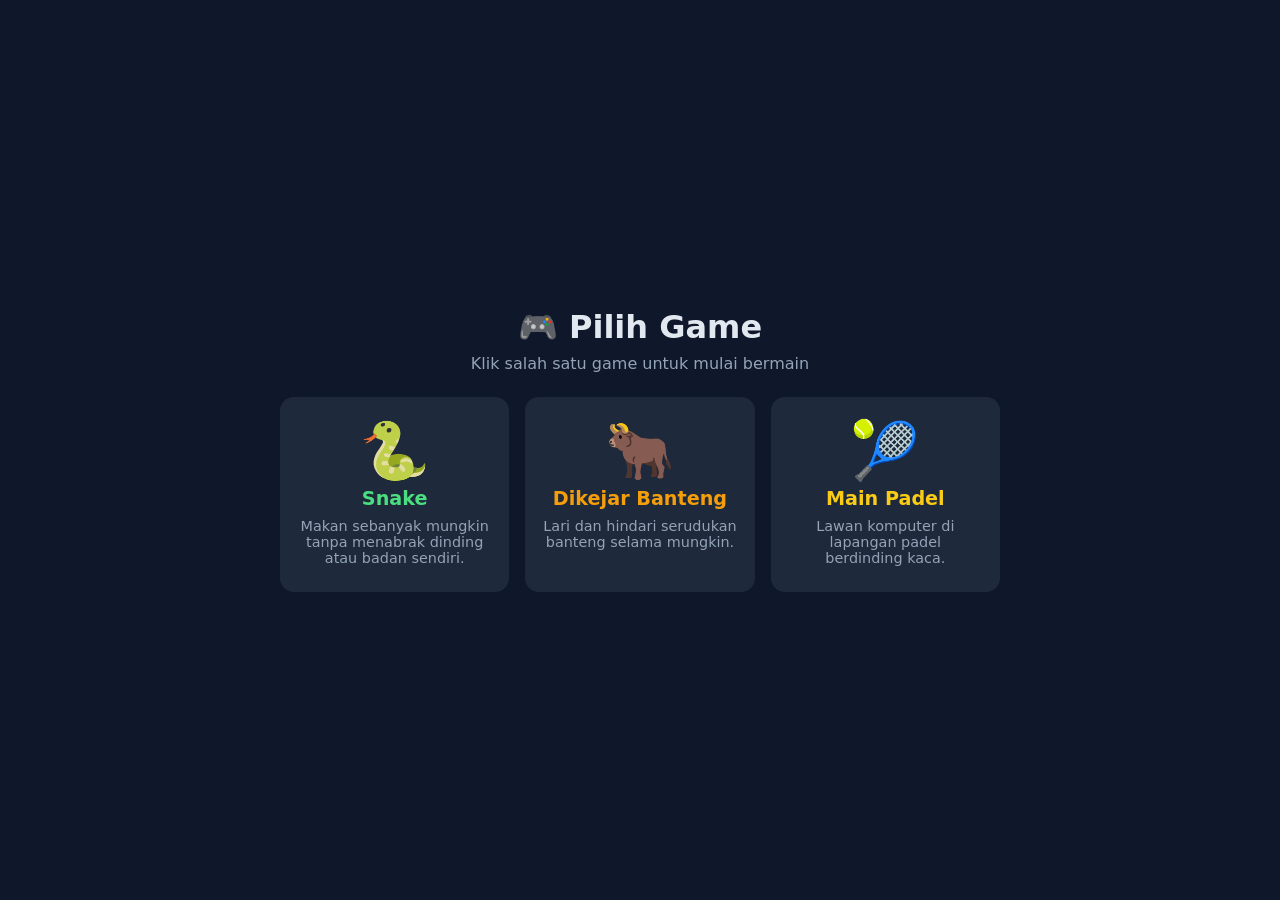
<file: index.html>
<!DOCTYPE html>
<html lang="id">
    <head>
        <meta charset="UTF-8">
        <meta name="viewport" content="width=device-width, initial-scale=1.0">
        <title>Pilih Game</title>
        <style>
            * {
                box-sizing: border-box;
            }

            body {
                margin: 0;
                min-height: 100vh;
                display: flex;
                flex-direction: column;
                align-items: center;
                justify-content: center;
                gap: 1.5rem;
                padding: 1rem;
                font-family: system-ui, -apple-system, "Segoe UI", Roboto, sans-serif;
                background: #0f172a;
                color: #e2e8f0;
            }

            h1 {
                margin: 0;
                text-align: center;
            }

            .subjudul {
                margin: -1rem 0 0;
                color: #94a3b8;
                text-align: center;
            }

            .daftar-game {
                display: grid;
                grid-template-columns: repeat(auto-fit, minmax(200px, 1fr));
                gap: 1rem;
                width: min(720px, 100%);
            }

            .kartu {
                display: flex;
                flex-direction: column;
                align-items: center;
                gap: 0.5rem;
                padding: 1.5rem 1rem;
                border-radius: 14px;
                background: #1e293b;
                border: 2px solid transparent;
                color: inherit;
                text-decoration: none;
                text-align: center;
                transition: transform 0.15s, border-color 0.15s;
            }

            .kartu:hover,
            .kartu:focus-visible {
                transform: translateY(-4px);
                border-color: var(--warna);
            }

            .ikon {
                font-size: 3.5rem;
                line-height: 1;
            }

            .kartu h2 {
                margin: 0;
                font-size: 1.2rem;
                color: var(--warna);
            }

            .kartu p {
                margin: 0;
                color: #94a3b8;
                font-size: 0.9rem;
            }
        </style>
    </head>
    <body>
        <h1>🎮 Pilih Game</h1>
        <p class="subjudul">Klik salah satu game untuk mulai bermain</p>

        <main class="daftar-game">
            <a class="kartu" href="snake.html" style="--warna: #4ade80">
                <span class="ikon">🐍</span>
                <h2>Snake</h2>
                <p>Makan sebanyak mungkin tanpa menabrak dinding atau badan sendiri.</p>
            </a>

            <a class="kartu" href="banteng.html" style="--warna: #f59e0b">
                <span class="ikon">🐂</span>
                <h2>Dikejar Banteng</h2>
                <p>Lari dan hindari serudukan banteng selama mungkin.</p>
            </a>

            <a class="kartu" href="padel.html" style="--warna: #facc15">
                <span class="ikon">🎾</span>
                <h2>Main Padel</h2>
                <p>Lawan komputer di lapangan padel berdinding kaca.</p>
            </a>
        </main>
    </body>
</html>
</file>
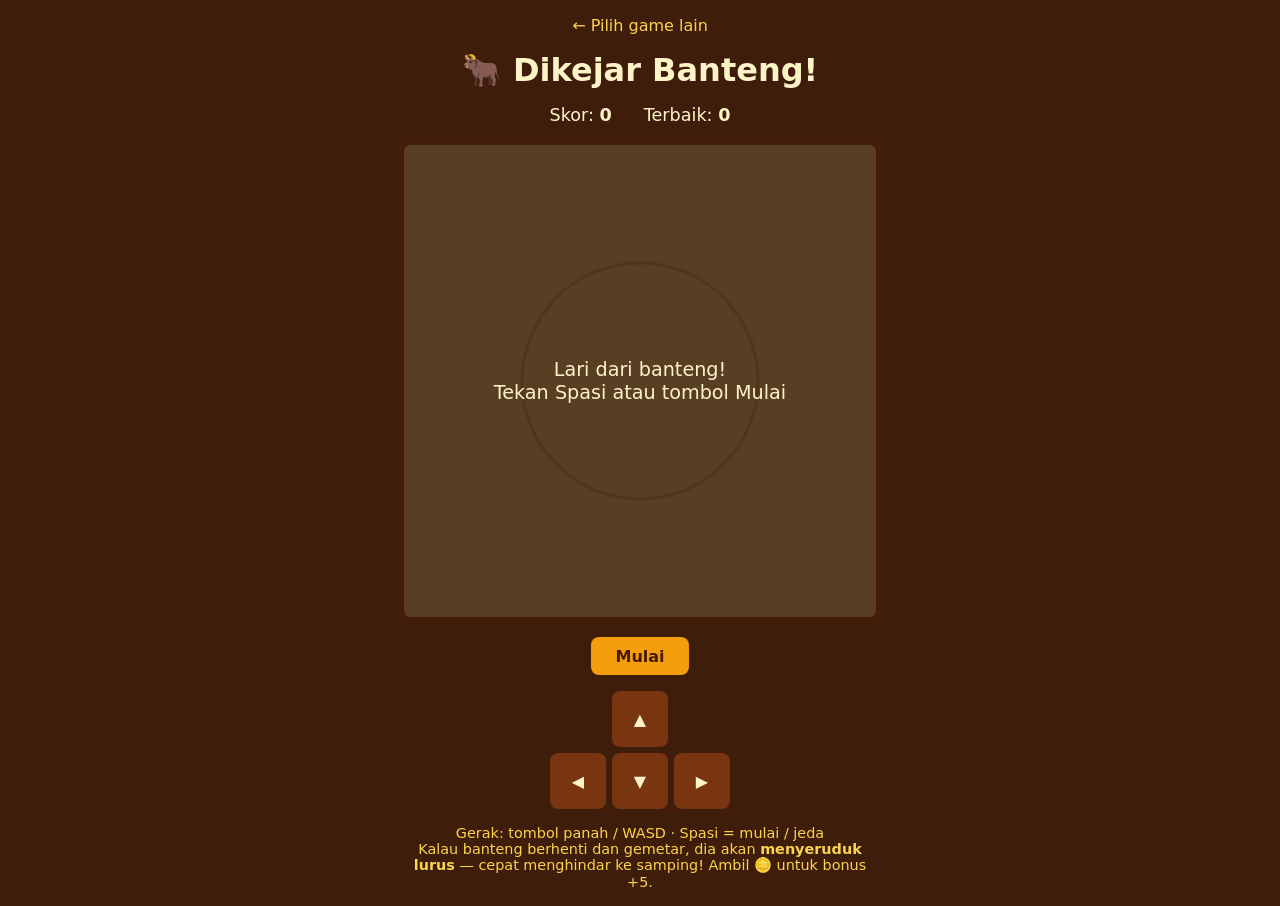
<file: banteng.html>
<!DOCTYPE html>
<html lang="id">
    <head>
        <meta charset="UTF-8">
        <meta name="viewport" content="width=device-width, initial-scale=1.0">
        <title>Dikejar Banteng</title>
        <style>
            * {
                box-sizing: border-box;
            }

            body {
                margin: 0;
                min-height: 100vh;
                display: flex;
                flex-direction: column;
                align-items: center;
                justify-content: center;
                gap: 1rem;
                padding: 1rem;
                font-family: system-ui, -apple-system, "Segoe UI", Roboto, sans-serif;
                background: #3f1d0b;
                color: #fef3c7;
            }

            h1 {
                margin: 0;
            }

            .kembali {
                color: #fcd34d;
                text-decoration: none;
            }

            .kembali:hover {
                color: #fef3c7;
            }

            .info {
                display: flex;
                gap: 2rem;
                font-size: 1.1rem;
            }

            .arena {
                position: relative;
                width: min(480px, 100%);
            }

            canvas {
                display: block;
                width: 100%;
                aspect-ratio: 1;
                border: 4px solid #92400e;
                border-radius: 10px;
            }

            .pesan {
                position: absolute;
                inset: 0;
                display: grid;
                place-items: center;
                margin: 0;
                padding: 1rem;
                text-align: center;
                font-size: 1.2rem;
                background: rgba(41, 18, 6, 0.75);
                border-radius: 10px;
                white-space: pre-line;
            }

            .pesan[hidden] {
                display: none;
            }

            button {
                font: inherit;
                cursor: pointer;
                border: none;
                border-radius: 8px;
                background: #f59e0b;
                color: #451a03;
                font-weight: 700;
                padding: 0.6rem 1.5rem;
            }

            .tombol-arah {
                display: grid;
                grid-template-columns: repeat(3, 56px);
                gap: 6px;
                touch-action: none;
                user-select: none;
            }

            .tombol-arah button {
                height: 56px;
                padding: 0;
                background: #78350f;
                color: #fef3c7;
            }

            .tombol-arah [data-arah="atas"] { grid-column: 2; }
            .tombol-arah [data-arah="kiri"] { grid-column: 1; grid-row: 2; }
            .tombol-arah [data-arah="bawah"] { grid-column: 2; grid-row: 2; }
            .tombol-arah [data-arah="kanan"] { grid-column: 3; grid-row: 2; }

            .petunjuk {
                margin: 0;
                color: #fcd34d;
                font-size: 0.9rem;
                text-align: center;
                max-width: 480px;
            }
        </style>
    </head>
    <body>
        <a class="kembali" href="index.html">← Pilih game lain</a>

        <h1>🐂 Dikejar Banteng!</h1>

        <div class="info">
            <span>Skor: <strong id="skor">0</strong></span>
            <span>Terbaik: <strong id="terbaik">0</strong></span>
        </div>

        <div class="arena">
            <canvas id="kanvas" width="480" height="480"></canvas>
            <p class="pesan" id="pesan">Lari dari banteng!
Tekan Spasi atau tombol Mulai</p>
        </div>

        <button id="tombol-mulai">Mulai</button>

        <div class="tombol-arah">
            <button data-arah="atas" aria-label="Atas">▲</button>
            <button data-arah="kiri" aria-label="Kiri">◀</button>
            <button data-arah="bawah" aria-label="Bawah">▼</button>
            <button data-arah="kanan" aria-label="Kanan">▶</button>
        </div>

        <p class="petunjuk">
            Gerak: tombol panah / WASD · Spasi = mulai / jeda<br>
            Kalau banteng berhenti dan gemetar, dia akan <b>menyeruduk lurus</b> — cepat menghindar ke samping!
            Ambil 🪙 untuk bonus +5.
        </p>

        <script>
            // ===== PENGATURAN =====
            const kanvas = document.getElementById("kanvas");
            const ctx = kanvas.getContext("2d");
            const LEBAR = kanvas.width;
            const TINGGI = kanvas.height;

            const KECEPATAN_PEMAIN = 200;      // piksel per detik
            const KECEPATAN_BANTENG_AWAL = 90; // piksel per detik, makin lama makin cepat
            const KECEPATAN_SERUDUK = 520;
            const LAMA_ANCANG = 0.8;           // detik banteng bersiap sebelum menyeruduk
            const LAMA_SERUDUK = 0.7;

            const elSkor = document.getElementById("skor");
            const elTerbaik = document.getElementById("terbaik");
            const elPesan = document.getElementById("pesan");
            const tombolMulai = document.getElementById("tombol-mulai");

            // ===== STATUS GAME =====
            let pemain, banteng, koin, waktu, bonus, waktuTerakhir;
            let status = "menunggu"; // "menunggu" | "main" | "jeda" | "selesai"
            let terbaik = Number(localStorage.getItem("banteng-terbaik")) || 0;
            elTerbaik.textContent = terbaik;

            // Tombol arah yang sedang ditekan
            const ditekan = { atas: false, bawah: false, kiri: false, kanan: false };

            function mulaiGame() {
                pemain = { x: LEBAR / 2, y: TINGGI - 60, r: 14, hadapKanan: true };
                banteng = {
                    x: LEBAR / 2,
                    y: 60,
                    r: 22,
                    mode: "kejar",          // "kejar" | "ancang" | "seruduk"
                    sisaWaktuMode: 0,
                    jedaSeruduk: acak(2.5, 4), // detik sampai seruduk berikutnya
                    arahX: 0,
                    arahY: 0,
                    hadapKanan: false,
                };
                waktu = 0;
                bonus = 0;
                taruhKoin();
                lanjutkan();
            }

            function lanjutkan() {
                status = "main";
                elPesan.hidden = true;
                tombolMulai.textContent = "Jeda";
                waktuTerakhir = performance.now();
                requestAnimationFrame(putaran);
            }

            function jeda() {
                status = "jeda";
                tampilkanPesan("Jeda — tekan Spasi untuk lanjut");
                tombolMulai.textContent = "Lanjut";
            }

            function gameOver() {
                status = "selesai";
                const skor = hitungSkor();
                if (skor > terbaik) {
                    terbaik = skor;
                    localStorage.setItem("banteng-terbaik", terbaik);
                    elTerbaik.textContent = terbaik;
                }
                tampilkanPesan(`💥 Kena seruduk!\nKamu bertahan ${waktu.toFixed(1)} detik\nSkor: ${skor}`);
                tombolMulai.textContent = "Main Lagi";
            }

            function tampilkanPesan(teks) {
                elPesan.textContent = teks;
                elPesan.hidden = false;
            }

            function hitungSkor() {
                return Math.floor(waktu) + bonus;
            }

            // ===== FUNGSI BANTU =====
            function acak(min, max) {
                return min + Math.random() * (max - min);
            }

            function jarak(a, b) {
                return Math.hypot(a.x - b.x, a.y - b.y);
            }

            function batasi(nilai, min, max) {
                return Math.max(min, Math.min(max, nilai));
            }

            // Taruh koin di tempat acak yang tidak terlalu dekat dengan pemain
            function taruhKoin() {
                do {
                    koin = { x: acak(30, LEBAR - 30), y: acak(30, TINGGI - 30), r: 12 };
                } while (jarak(koin, pemain) < 120);
            }

            // ===== PUTARAN GAME (dipanggil tiap frame) =====
            function putaran(sekarang) {
                if (status !== "main") return;

                // dt = selisih waktu antar-frame dalam detik (dibatasi supaya tidak "loncat")
                const dt = Math.min((sekarang - waktuTerakhir) / 1000, 0.05);
                waktuTerakhir = sekarang;

                perbarui(dt);
                gambar();

                if (status === "main") requestAnimationFrame(putaran);
            }

            function perbarui(dt) {
                waktu += dt;
                gerakkanPemain(dt);
                gerakkanBanteng(dt);

                // Ambil koin
                if (jarak(pemain, koin) < pemain.r + koin.r) {
                    bonus += 5;
                    taruhKoin();
                }

                elSkor.textContent = hitungSkor();

                // Tertabrak banteng?
                if (jarak(pemain, banteng) < pemain.r + banteng.r - 6) {
                    gameOver();
                }
            }

            function gerakkanPemain(dt) {
                let dx = 0;
                let dy = 0;
                if (ditekan.kiri) dx -= 1;
                if (ditekan.kanan) dx += 1;
                if (ditekan.atas) dy -= 1;
                if (ditekan.bawah) dy += 1;

                // Supaya gerak diagonal tidak lebih cepat
                const panjang = Math.hypot(dx, dy) || 1;
                pemain.x += (dx / panjang) * KECEPATAN_PEMAIN * dt;
                pemain.y += (dy / panjang) * KECEPATAN_PEMAIN * dt;

                pemain.x = batasi(pemain.x, pemain.r, LEBAR - pemain.r);
                pemain.y = batasi(pemain.y, pemain.r, TINGGI - pemain.r);

                if (dx !== 0) pemain.hadapKanan = dx > 0;
            }

            function gerakkanBanteng(dt) {
                const b = banteng;

                if (b.mode === "kejar") {
                    // Berjalan mendekati pemain, makin lama makin cepat
                    const kecepatan = KECEPATAN_BANTENG_AWAL + waktu * 4;
                    const dx = pemain.x - b.x;
                    const dy = pemain.y - b.y;
                    const panjang = Math.hypot(dx, dy) || 1;
                    b.x += (dx / panjang) * kecepatan * dt;
                    b.y += (dy / panjang) * kecepatan * dt;
                    b.hadapKanan = dx > 0;

                    b.jedaSeruduk -= dt;
                    if (b.jedaSeruduk <= 0) {
                        b.mode = "ancang";
                        b.sisaWaktuMode = LAMA_ANCANG;
                    }
                } else if (b.mode === "ancang") {
                    // Diam dan membidik pemain
                    const dx = pemain.x - b.x;
                    const dy = pemain.y - b.y;
                    const panjang = Math.hypot(dx, dy) || 1;
                    b.arahX = dx / panjang;
                    b.arahY = dy / panjang;
                    b.hadapKanan = dx > 0;

                    b.sisaWaktuMode -= dt;
                    if (b.sisaWaktuMode <= 0) {
                        // Arah dikunci, lalu menyeruduk lurus
                        b.mode = "seruduk";
                        b.sisaWaktuMode = LAMA_SERUDUK;
                    }
                } else if (b.mode === "seruduk") {
                    b.x += b.arahX * KECEPATAN_SERUDUK * dt;
                    b.y += b.arahY * KECEPATAN_SERUDUK * dt;

                    b.sisaWaktuMode -= dt;
                    const kenaDinding =
                        b.x < b.r || b.x > LEBAR - b.r || b.y < b.r || b.y > TINGGI - b.r;
                    if (b.sisaWaktuMode <= 0 || kenaDinding) {
                        b.mode = "kejar";
                        // Makin lama, seruduk makin sering
                        b.jedaSeruduk = acak(1.5, 3.5) * Math.max(0.5, 1 - waktu / 120);
                    }
                }

                b.x = batasi(b.x, b.r, LEBAR - b.r);
                b.y = batasi(b.y, b.r, TINGGI - b.r);
            }

            // ===== MENGGAMBAR =====
            function gambarEmoji(emoji, x, y, ukuran, hadapKanan) {
                ctx.save();
                ctx.translate(x, y);
                // Emoji aslinya menghadap ke kiri, jadi dibalik kalau menghadap kanan
                if (hadapKanan) ctx.scale(-1, 1);
                ctx.font = `${ukuran}px serif`;
                ctx.textAlign = "center";
                ctx.textBaseline = "middle";
                ctx.fillText(emoji, 0, 0);
                ctx.restore();
            }

            function gambarArena() {
                // Pasir arena
                ctx.fillStyle = "#e7c27d";
                ctx.fillRect(0, 0, LEBAR, TINGGI);
                // Lingkaran tengah arena
                ctx.strokeStyle = "rgba(146, 64, 14, 0.3)";
                ctx.lineWidth = 3;
                ctx.beginPath();
                ctx.arc(LEBAR / 2, TINGGI / 2, 120, 0, Math.PI * 2);
                ctx.stroke();
            }

            function gambar() {
                gambarArena();
                if (!pemain) return;

                // Koin
                gambarEmoji("🪙", koin.x, koin.y, 24, false);

                const b = banteng;

                // Saat ancang-ancang: tampilkan garis bidikan dan banteng gemetar
                let goyang = 0;
                if (b.mode === "ancang") {
                    goyang = Math.sin(waktu * 60) * 3;
                    ctx.strokeStyle = "rgba(220, 38, 38, 0.5)";
                    ctx.lineWidth = b.r * 2;
                    ctx.lineCap = "round";
                    ctx.beginPath();
                    ctx.moveTo(b.x, b.y);
                    ctx.lineTo(b.x + b.arahX * 360, b.y + b.arahY * 360);
                    ctx.stroke();
                    gambarEmoji("❗", b.x, b.y - b.r - 14, 22, false);
                }

                // Debu di belakang banteng saat menyeruduk
                if (b.mode === "seruduk") {
                    gambarEmoji("💨", b.x - b.arahX * 30, b.y - b.arahY * 30, 26, b.arahX < 0);
                }

                gambarEmoji("🐂", b.x + goyang, b.y, b.r * 2.2, b.hadapKanan);
                gambarEmoji("🏃", pemain.x, pemain.y, pemain.r * 2.4, pemain.hadapKanan);
            }

            // ===== KONTROL =====
            function tombolMulaiDitekan() {
                if (status === "main") jeda();
                else if (status === "jeda") lanjutkan();
                else mulaiGame();
            }

            const tombolKeyboard = {
                ArrowUp: "atas", w: "atas", W: "atas",
                ArrowDown: "bawah", s: "bawah", S: "bawah",
                ArrowLeft: "kiri", a: "kiri", A: "kiri",
                ArrowRight: "kanan", d: "kanan", D: "kanan",
            };

            document.addEventListener("keydown", (e) => {
                if (e.key === " ") {
                    e.preventDefault();
                    tombolMulaiDitekan();
                    return;
                }
                const arah = tombolKeyboard[e.key];
                if (arah) {
                    e.preventDefault(); // supaya halaman tidak ikut menggulir
                    ditekan[arah] = true;
                }
            });

            document.addEventListener("keyup", (e) => {
                const arah = tombolKeyboard[e.key];
                if (arah) ditekan[arah] = false;
            });

            tombolMulai.addEventListener("click", () => {
                tombolMulai.blur(); // agar Spasi tidak ikut "mengklik" tombol ini lagi
                tombolMulaiDitekan();
            });

            // Tombol arah di layar: ditahan = terus bergerak
            document.querySelectorAll(".tombol-arah button").forEach((tombol) => {
                const arah = tombol.dataset.arah;
                tombol.addEventListener("pointerdown", (e) => {
                    e.preventDefault();
                    ditekan[arah] = true;
                });
                ["pointerup", "pointerleave", "pointercancel"].forEach((nama) => {
                    tombol.addEventListener(nama, () => (ditekan[arah] = false));
                });
            });

            gambar();
        </script>
    </body>
</html>
</file>
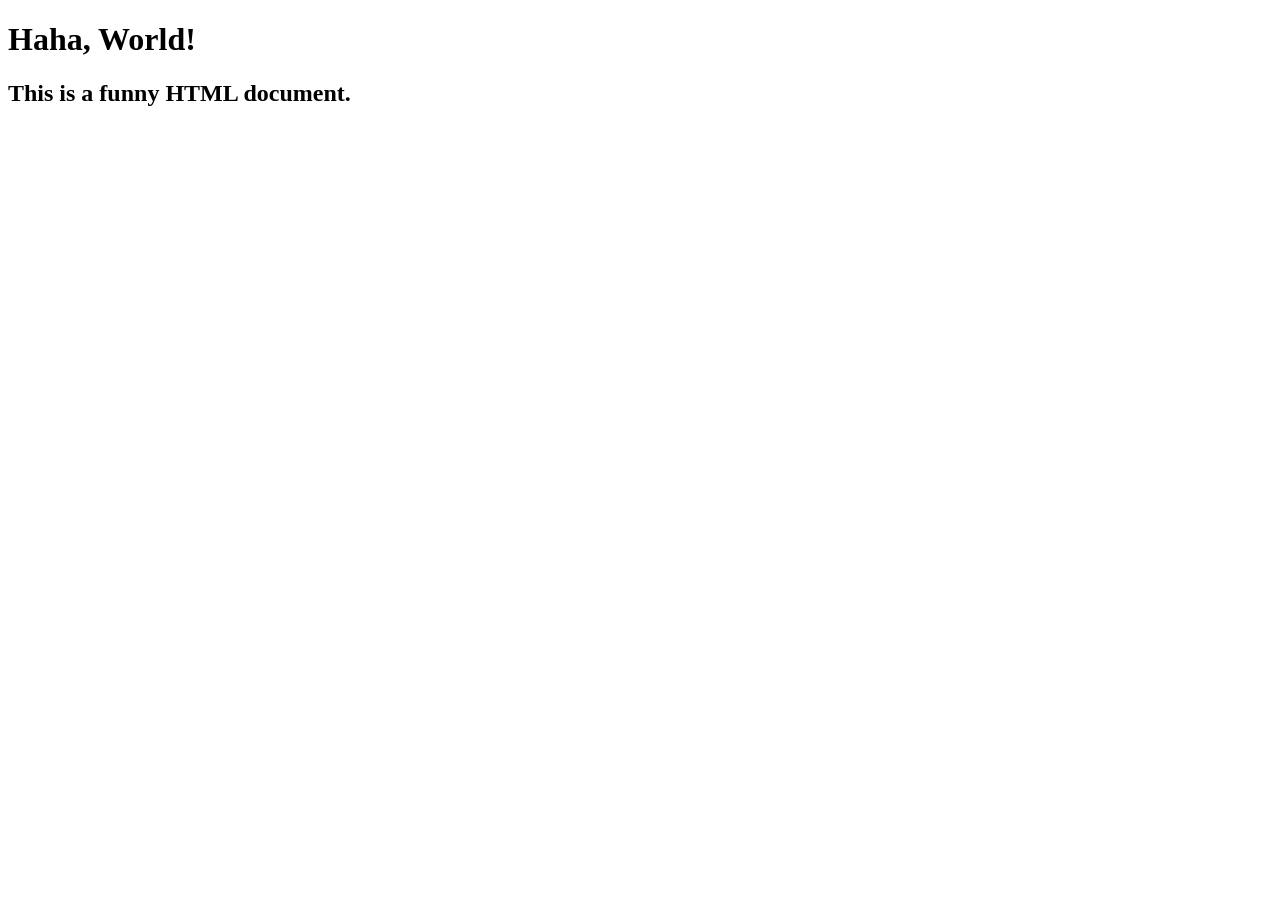
<file: haha.html>
<!DOCTYPE html>
<html lang="en">
    <head>
        <meta charset="UTF-8">
        <meta name="viewport" content="width=device-width, initial-scale=1.0">
        <title>Haha Page</title>
    </head>
    <body>
        <h1>Haha, World!</h1>
        <h2>This is a funny HTML document.</h2>
    </body>
</html>
</file>
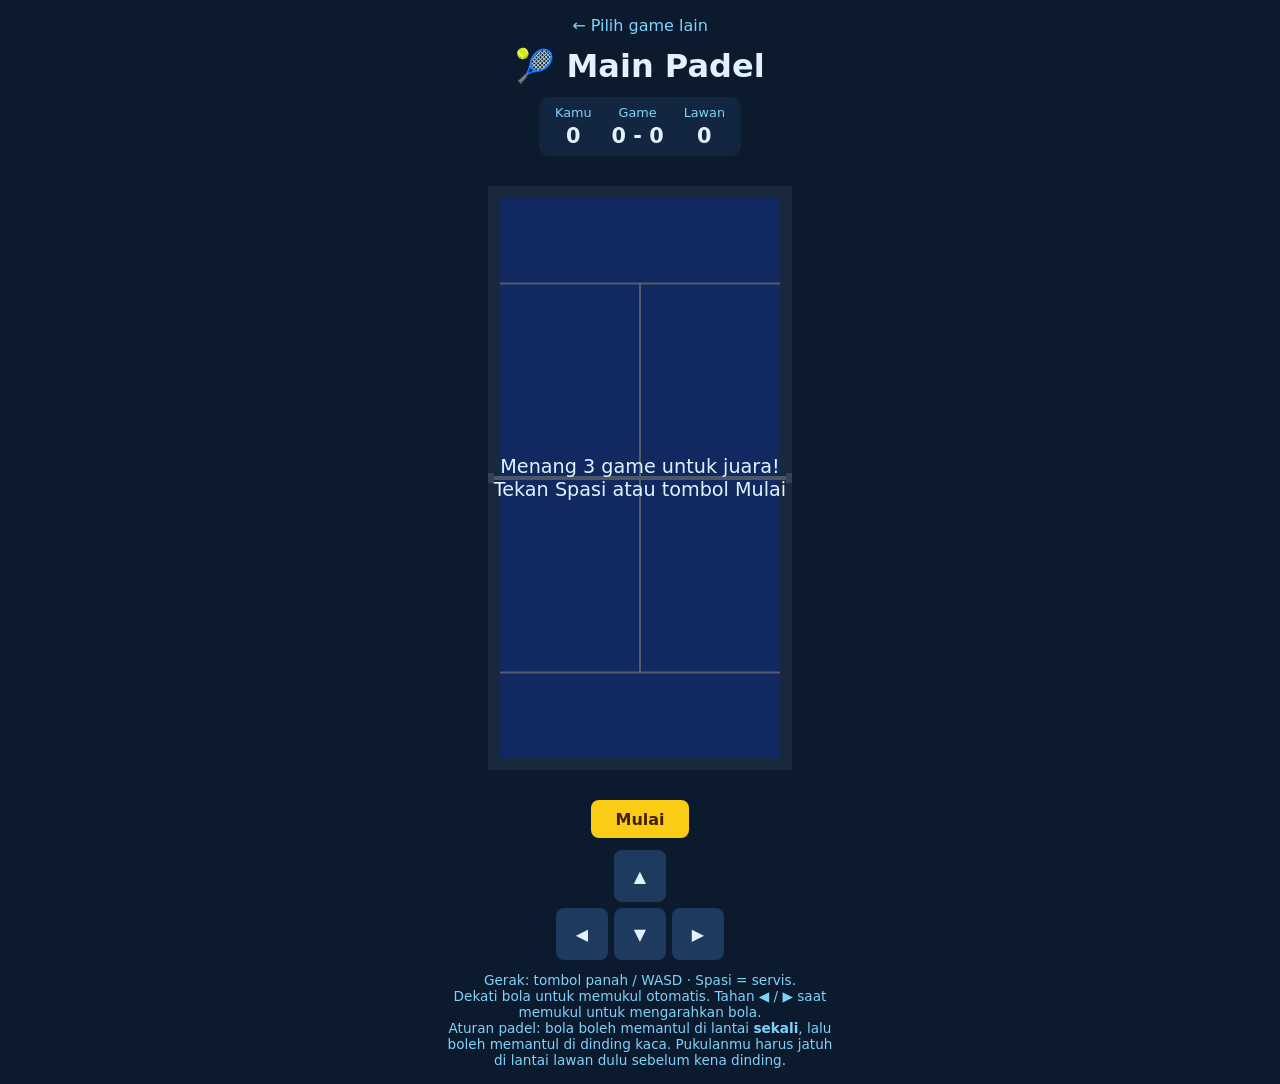
<file: padel.html>
<!DOCTYPE html>
<html lang="id">
    <head>
        <meta charset="UTF-8">
        <meta name="viewport" content="width=device-width, initial-scale=1.0">
        <title>Main Padel</title>
        <style>
            * {
                box-sizing: border-box;
            }

            body {
                margin: 0;
                min-height: 100vh;
                display: flex;
                flex-direction: column;
                align-items: center;
                justify-content: center;
                gap: 0.75rem;
                padding: 1rem;
                font-family: system-ui, -apple-system, "Segoe UI", Roboto, sans-serif;
                background: #0c1a2e;
                color: #e0f2fe;
            }

            h1 {
                margin: 0;
            }

            .kembali {
                color: #7dd3fc;
                text-decoration: none;
            }

            .kembali:hover {
                color: #e0f2fe;
            }

            .papan-skor {
                display: grid;
                grid-template-columns: auto auto auto;
                gap: 0.25rem 1.25rem;
                padding: 0.5rem 1rem;
                background: #13263f;
                border-radius: 10px;
                text-align: center;
            }

            .papan-skor .judul {
                font-size: 0.8rem;
                color: #7dd3fc;
            }

            .papan-skor strong {
                font-size: 1.3rem;
            }

            .lapangan {
                position: relative;
                width: min(340px, 100%);
            }

            canvas {
                display: block;
                width: 100%;
                border-radius: 10px;
            }

            .pesan {
                position: absolute;
                inset: 0;
                display: grid;
                place-items: center;
                margin: 0;
                padding: 1rem;
                text-align: center;
                font-size: 1.2rem;
                background: rgba(12, 26, 46, 0.7);
                border-radius: 10px;
                white-space: pre-line;
            }

            .pesan[hidden] {
                display: none;
            }

            button {
                font: inherit;
                cursor: pointer;
                border: none;
                border-radius: 8px;
                background: #facc15;
                color: #422006;
                font-weight: 700;
                padding: 0.6rem 1.5rem;
            }

            .tombol-arah {
                display: grid;
                grid-template-columns: repeat(3, 52px);
                gap: 6px;
                touch-action: none;
                user-select: none;
            }

            .tombol-arah button {
                height: 52px;
                padding: 0;
                background: #1e3a5f;
                color: #e0f2fe;
            }

            .tombol-arah [data-arah="atas"] { grid-column: 2; }
            .tombol-arah [data-arah="kiri"] { grid-column: 1; grid-row: 2; }
            .tombol-arah [data-arah="bawah"] { grid-column: 2; grid-row: 2; }
            .tombol-arah [data-arah="kanan"] { grid-column: 3; grid-row: 2; }

            .petunjuk {
                margin: 0;
                color: #7dd3fc;
                font-size: 0.85rem;
                text-align: center;
                max-width: 400px;
            }
        </style>
    </head>
    <body>
        <a class="kembali" href="index.html">← Pilih game lain</a>

        <h1>🎾 Main Padel</h1>

        <div class="papan-skor">
            <span class="judul">Kamu</span>
            <span class="judul">Game</span>
            <span class="judul">Lawan</span>
            <strong id="poin-pemain">0</strong>
            <strong id="game">0 - 0</strong>
            <strong id="poin-lawan">0</strong>
        </div>

        <div class="lapangan">
            <canvas id="kanvas" width="340" height="620"></canvas>
            <p class="pesan" id="pesan">Menang 3 game untuk juara!
Tekan Spasi atau tombol Mulai</p>
        </div>

        <button id="tombol-utama">Mulai</button>

        <div class="tombol-arah">
            <button data-arah="atas" aria-label="Atas">▲</button>
            <button data-arah="kiri" aria-label="Kiri">◀</button>
            <button data-arah="bawah" aria-label="Bawah">▼</button>
            <button data-arah="kanan" aria-label="Kanan">▶</button>
        </div>

        <p class="petunjuk">
            Gerak: tombol panah / WASD · Spasi = servis.<br>
            Dekati bola untuk memukul otomatis. Tahan ◀ / ▶ saat memukul untuk mengarahkan bola.<br>
            Aturan padel: bola boleh memantul di lantai <b>sekali</b>, lalu boleh memantul di dinding kaca.
            Pukulanmu harus jatuh di lantai lawan dulu sebelum kena dinding.
        </p>

        <script>
            // ===== UKURAN LAPANGAN =====
            const kanvas = document.getElementById("kanvas");
            const ctx = kanvas.getContext("2d");
            const TEPI = 30;                    // jarak lapangan ke tepi kanvas
            const KIRI = TEPI;
            const KANAN = kanvas.width - TEPI;
            const ATAS = TEPI;
            const BAWAH = kanvas.height - TEPI;
            const LEBAR = KANAN - KIRI;
            const TENGAH_X = (KIRI + KANAN) / 2;
            const NET_Y = (ATAS + BAWAH) / 2;
            const GARIS_SERVIS = (NET_Y - ATAS) * 0.695; // jarak garis servis dari net

            // ===== FISIKA =====
            const GRAVITASI = 500;      // percepatan jatuh bola (piksel/detik²)
            const TINGGI_NET = 22;      // tinggi net (dalam satuan ketinggian bola "z")
            const JANGKAUAN = 32;       // jarak raket bisa menjangkau bola
            const KECEPATAN_PEMAIN = 230;
            const KECEPATAN_LAWAN = 185;
            const GAME_UNTUK_MENANG = 3;
            const LABEL_POIN = ["0", "15", "30", "40"];

            const elPoinPemain = document.getElementById("poin-pemain");
            const elPoinLawan = document.getElementById("poin-lawan");
            const elGame = document.getElementById("game");
            const elPesan = document.getElementById("pesan");
            const tombolUtama = document.getElementById("tombol-utama");

            // ===== STATUS GAME =====
            // "menunggu" | "servis" | "reli" | "jedaPoin" | "selesai"
            let status = "menunggu";
            let pemain, lawan, bola, poin, game, pemegangServis, waktuTerakhir, timerLawanServis;
            const ditekan = { atas: false, bawah: false, kiri: false, kanan: false };

            // ===== FUNGSI BANTU =====
            function acak(min, max) {
                return min + Math.random() * (max - min);
            }

            function batasi(nilai, min, max) {
                return Math.max(min, Math.min(max, nilai));
            }

            // Bola sedang berada di sisi siapa? Bawah = pemain, atas = lawan
            function sisiDari(y) {
                return y > NET_Y ? "pemain" : "lawan";
            }

            function lawanDari(sisi) {
                return sisi === "pemain" ? "lawan" : "pemain";
            }

            // ===== ALUR PERTANDINGAN =====
            function mulaiPertandingan() {
                poin = { pemain: 0, lawan: 0 };
                game = { pemain: 0, lawan: 0 };
                pemegangServis = "pemain";
                tombolUtama.textContent = "Servis";
                perbaruiPapanSkor();
                siapkanServis();
                requestAnimationFrame(putaran);
            }

            function siapkanServis() {
                status = "servis";
                elPesan.hidden = true;

                // Servis bergantian dari kanan lalu kiri setiap poin
                const dariKanan = (poin.pemain + poin.lawan) % 2 === 0;

                // Posisi dilihat dari sudut pandang masing-masing pemain
                pemain = { x: dariKanan ? KANAN - 60 : KIRI + 60, y: BAWAH - 25, warna: "#ef4444" };
                lawan = { x: dariKanan ? KIRI + 60 : KANAN - 60, y: ATAS + 25, warna: "#22c55e" };

                const server = pemegangServis === "pemain" ? pemain : lawan;
                bola = {
                    x: server.x,
                    y: server.y + (pemegangServis === "pemain" ? -14 : 14),
                    z: 20,
                    vx: 0, vy: 0, vz: 0,
                    pemukulTerakhir: null,
                    pantulanLantai: 0,
                };

                clearTimeout(timerLawanServis);
                if (pemegangServis === "lawan") {
                    timerLawanServis = setTimeout(servis, 1000);
                }
            }

            function servis() {
                if (status !== "servis") return;
                status = "reli";
                const server = pemegangServis;
                // Servis diarahkan menyilang ke kotak servis lawan
                const keKiri = bola.x > TENGAH_X;
                const tx = keKiri ? acak(KIRI + 25, TENGAH_X - 20) : acak(TENGAH_X + 20, KANAN - 25);
                const ty = server === "pemain"
                    ? NET_Y - acak(50, GARIS_SERVIS - 10)
                    : NET_Y + acak(50, GARIS_SERVIS - 10);
                pukul(server, tx, ty, 300);
            }

            function berikanPoin(pemenang, alasan) {
                if (status !== "reli") return;
                status = "jedaPoin";
                poin[pemenang]++;

                let teks = `${pemenang === "pemain" ? "Poin untukmu! 🎉" : "Poin untuk lawan"}\n${alasan}`;

                // Golden point: siapa pun yang menang poin saat sudah 40 langsung menang game
                if (poin[pemenang] === 4) {
                    game[pemenang]++;
                    poin = { pemain: 0, lawan: 0 };
                    pemegangServis = lawanDari(pemegangServis);
                    teks += `\n\nGame untuk ${pemenang === "pemain" ? "kamu" : "lawan"}!`;
                }

                perbaruiPapanSkor();

                if (game[pemenang] === GAME_UNTUK_MENANG) {
                    status = "selesai";
                    tampilkanPesan(pemenang === "pemain"
                        ? `🏆 Kamu juara!\n${game.pemain} - ${game.lawan}`
                        : `Kamu kalah ${game.pemain} - ${game.lawan}\nCoba lagi!`);
                    tombolUtama.textContent = "Main Lagi";
                    return;
                }

                tampilkanPesan(teks);
                setTimeout(siapkanServis, 1600);
            }

            function perbaruiPapanSkor() {
                elPoinPemain.textContent = LABEL_POIN[poin.pemain];
                elPoinLawan.textContent = LABEL_POIN[poin.lawan];
                elGame.textContent = `${game.pemain} - ${game.lawan}`;
            }

            function tampilkanPesan(teks) {
                elPesan.textContent = teks;
                elPesan.hidden = false;
            }

            // ===== MEMUKUL BOLA =====
            // Hitung kecepatan bola supaya jatuh tepat di titik (tx, ty) dan melewati net
            function pukul(sisi, tx, ty, kecepatan) {
                const jarakTempuh = Math.hypot(tx - bola.x, ty - bola.y);
                let durasi = jarakTempuh / kecepatan;

                for (let coba = 0; coba < 10; coba++) {
                    bola.vx = (tx - bola.x) / durasi;
                    bola.vy = (ty - bola.y) / durasi;
                    bola.vz = (0.5 * GRAVITASI * durasi * durasi - bola.z) / durasi;

                    // Cek ketinggian bola saat melewati net
                    const waktuKeNet = (NET_Y - bola.y) / bola.vy;
                    const tinggiDiNet = bola.z + bola.vz * waktuKeNet - 0.5 * GRAVITASI * waktuKeNet * waktuKeNet;
                    if (tinggiDiNet > TINGGI_NET + 8) break;
                    durasi *= 1.12; // terlalu rendah: pukul lebih melambung
                }

                bola.pemukulTerakhir = sisi;
                bola.pantulanLantai = 0;
            }

            function cobaPukul(sisi, orang) {
                if (bola.pemukulTerakhir === sisi) return;           // giliran lawan memukul
                if (sisiDari(bola.y) !== sisi) return;               // bola belum di sisi sendiri
                if (bola.z > 70) return;                             // terlalu tinggi
                if (Math.hypot(bola.x - orang.x, bola.y - orang.y) > JANGKAUAN) return;

                // Arah ke sisi lawan
                const arahY = sisi === "pemain" ? -1 : 1;
                let tx, ty, kecepatan;

                if (sisi === "pemain") {
                    // Arahkan dengan posisi bola terhadap badan + tombol kiri/kanan
                    let geser = (bola.x - orang.x) * 3;
                    if (ditekan.kiri) geser -= 90;
                    if (ditekan.kanan) geser += 90;
                    tx = TENGAH_X + geser + acak(-20, 20);
                    ty = NET_Y + arahY * acak(80, NET_Y - ATAS - 30);
                    kecepatan = ditekan.atas ? 400 : 340; // tahan ▲ = pukulan keras
                } else {
                    // Lawan mengarahkan bola menjauh dari posisi pemain
                    tx = pemain.x > TENGAH_X ? acak(KIRI + 25, TENGAH_X) : acak(TENGAH_X, KANAN - 25);
                    ty = NET_Y + arahY * acak(70, BAWAH - NET_Y - 30);
                    kecepatan = acak(300, 370);
                }

                tx = batasi(tx, KIRI + 20, KANAN - 20);
                pukul(sisi, tx, ty, kecepatan);
            }

            // ===== PUTARAN GAME =====
            function putaran(sekarang) {
                const dt = Math.min((sekarang - (waktuTerakhir ?? sekarang)) / 1000, 0.04);
                waktuTerakhir = sekarang;

                if (status === "servis" || status === "reli") {
                    gerakkanPemain(dt);
                    if (status === "reli") {
                        gerakkanLawan(dt);
                        gerakkanBola(dt);
                        cobaPukul("pemain", pemain);
                        cobaPukul("lawan", lawan);
                    }
                }

                gambar();
                if (status !== "selesai") requestAnimationFrame(putaran);
            }

            function gerakkanPemain(dt) {
                let dx = 0;
                let dy = 0;
                if (ditekan.kiri) dx -= 1;
                if (ditekan.kanan) dx += 1;
                if (ditekan.atas) dy -= 1;
                if (ditekan.bawah) dy += 1;

                // Saat servis, pemain diam di tempat servis
                if (status === "servis") return;

                const panjang = Math.hypot(dx, dy) || 1;
                pemain.x = batasi(pemain.x + (dx / panjang) * KECEPATAN_PEMAIN * dt, KIRI + 10, KANAN - 10);
                pemain.y = batasi(pemain.y + (dy / panjang) * KECEPATAN_PEMAIN * dt, NET_Y + 15, BAWAH - 10);
            }

            function gerakkanLawan(dt) {
                let targetX, targetY;
                if (bola.pemukulTerakhir === "pemain") {
                    // Bola sedang menuju lawan: kejar bola
                    targetX = bola.x;
                    targetY = batasi(bola.y, ATAS + 15, NET_Y - 20);
                } else {
                    // Kembali ke posisi siaga
                    targetX = TENGAH_X;
                    targetY = ATAS + 70;
                }

                const dx = targetX - lawan.x;
                const dy = targetY - lawan.y;
                const jarak = Math.hypot(dx, dy);
                const langkah = Math.min(jarak, KECEPATAN_LAWAN * dt);
                if (jarak > 0) {
                    lawan.x += (dx / jarak) * langkah;
                    lawan.y += (dy / jarak) * langkah;
                }
            }

            function gerakkanBola(dt) {
                const yLama = bola.y;

                bola.x += bola.vx * dt;
                bola.y += bola.vy * dt;
                bola.z += bola.vz * dt;
                bola.vz -= GRAVITASI * dt;

                const pemukul = bola.pemukulTerakhir;
                const penerima = lawanDari(pemukul);

                // --- Melewati net ---
                if (sisiDari(yLama) !== sisiDari(bola.y)) {
                    if (bola.pantulanLantai > 0) {
                        // Bola sudah memantul lalu keluar dari sisi penerima: pemukul menang
                        return berikanPoin(pemukul, "Bola memantul kembali melewati net");
                    }
                    if (bola.z < TINGGI_NET) {
                        return berikanPoin(penerima, "Bola tersangkut di net");
                    }
                }

                // --- Memantul di lantai ---
                if (bola.z <= 0 && bola.vz < 0) {
                    bola.z = 0;
                    if (sisiDari(bola.y) === pemukul) {
                        return berikanPoin(penerima, "Bola jatuh di sisi sendiri");
                    }
                    bola.pantulanLantai++;
                    if (bola.pantulanLantai === 2) {
                        return berikanPoin(pemukul, "Bola memantul dua kali");
                    }
                    bola.vz = -bola.vz * 0.7;
                    bola.vx *= 0.85;
                    bola.vy *= 0.85;
                }

                // --- Memantul di dinding kaca ---
                const kenaDindingSamping = bola.x < KIRI || bola.x > KANAN;
                const kenaDindingBelakang = bola.y < ATAS || bola.y > BAWAH;

                if (kenaDindingSamping || kenaDindingBelakang) {
                    // Di sisi lawan, bola wajib memantul di lantai dulu sebelum kena dinding
                    if (sisiDari(bola.y) === penerima && bola.pantulanLantai === 0) {
                        return berikanPoin(penerima, "Bola langsung kena dinding (out)");
                    }
                    if (kenaDindingSamping) {
                        bola.x = batasi(bola.x, KIRI, KANAN);
                        bola.vx = -bola.vx * 0.7;
                    }
                    if (kenaDindingBelakang) {
                        bola.y = batasi(bola.y, ATAS, BAWAH);
                        bola.vy = -bola.vy * 0.7;
                    }
                }
            }

            // ===== MENGGAMBAR =====
            function gambarLapangan() {
                // Latar & dinding kaca
                ctx.fillStyle = "#0c1a2e";
                ctx.fillRect(0, 0, kanvas.width, kanvas.height);
                ctx.fillStyle = "rgba(186, 230, 253, 0.25)";
                ctx.fillRect(KIRI - 12, ATAS - 12, LEBAR + 24, BAWAH - ATAS + 24);

                // Lantai lapangan
                ctx.fillStyle = "#1d4ed8";
                ctx.fillRect(KIRI, ATAS, LEBAR, BAWAH - ATAS);

                // Garis-garis
                ctx.strokeStyle = "#f8fafc";
                ctx.lineWidth = 2;
                ctx.beginPath();
                ctx.moveTo(KIRI, NET_Y - GARIS_SERVIS);
                ctx.lineTo(KANAN, NET_Y - GARIS_SERVIS);
                ctx.moveTo(KIRI, NET_Y + GARIS_SERVIS);
                ctx.lineTo(KANAN, NET_Y + GARIS_SERVIS);
                ctx.moveTo(TENGAH_X, NET_Y - GARIS_SERVIS);
                ctx.lineTo(TENGAH_X, NET_Y + GARIS_SERVIS);
                ctx.stroke();

                // Net
                ctx.strokeStyle = "#e2e8f0";
                ctx.lineWidth = 4;
                ctx.beginPath();
                ctx.moveTo(KIRI - 8, NET_Y);
                ctx.lineTo(KANAN + 8, NET_Y);
                ctx.stroke();
                ctx.fillStyle = "#94a3b8";
                ctx.fillRect(KIRI - 12, NET_Y - 5, 6, 10);
                ctx.fillRect(KANAN + 6, NET_Y - 5, 6, 10);
            }

            function gambarOrang(orang) {
                // Bayangan
                ctx.fillStyle = "rgba(0, 0, 0, 0.3)";
                ctx.beginPath();
                ctx.ellipse(orang.x, orang.y + 8, 13, 5, 0, 0, Math.PI * 2);
                ctx.fill();
                // Badan
                ctx.fillStyle = orang.warna;
                ctx.beginPath();
                ctx.arc(orang.x, orang.y, 12, 0, Math.PI * 2);
                ctx.fill();
                // Raket
                ctx.strokeStyle = "#1e293b";
                ctx.lineWidth = 3;
                ctx.beginPath();
                ctx.arc(orang.x + 16, orang.y - 4, 7, 0, Math.PI * 2);
                ctx.stroke();
            }

            function gambarBola() {
                // Bayangan di lantai menunjukkan posisi bola sebenarnya
                ctx.fillStyle = "rgba(0, 0, 0, 0.35)";
                ctx.beginPath();
                ctx.ellipse(bola.x, bola.y, 5, 2.5, 0, 0, Math.PI * 2);
                ctx.fill();
                // Bola digambar lebih tinggi sesuai ketinggiannya (z)
                ctx.fillStyle = "#facc15";
                ctx.beginPath();
                ctx.arc(bola.x, bola.y - bola.z, 5 + bola.z / 40, 0, Math.PI * 2);
                ctx.fill();
            }

            function gambar() {
                gambarLapangan();
                if (!pemain) return;

                // Yang lebih jauh (atas) digambar duluan
                gambarOrang(lawan);
                gambarOrang(pemain);
                gambarBola();

                if (status === "servis" && pemegangServis === "pemain") {
                    ctx.fillStyle = "#fef08a";
                    ctx.font = "bold 14px system-ui";
                    ctx.textAlign = "center";
                    ctx.fillText("Tekan Spasi untuk servis", TENGAH_X, NET_Y + 50);
                }
            }

            // ===== KONTROL =====
            function tombolUtamaDitekan() {
                if (status === "menunggu" || status === "selesai") mulaiPertandingan();
                else if (status === "servis" && pemegangServis === "pemain") servis();
            }

            const tombolKeyboard = {
                ArrowUp: "atas", w: "atas", W: "atas",
                ArrowDown: "bawah", s: "bawah", S: "bawah",
                ArrowLeft: "kiri", a: "kiri", A: "kiri",
                ArrowRight: "kanan", d: "kanan", D: "kanan",
            };

            document.addEventListener("keydown", (e) => {
                if (e.key === " ") {
                    e.preventDefault();
                    tombolUtamaDitekan();
                    return;
                }
                const arah = tombolKeyboard[e.key];
                if (arah) {
                    e.preventDefault(); // supaya halaman tidak ikut menggulir
                    ditekan[arah] = true;
                }
            });

            document.addEventListener("keyup", (e) => {
                const arah = tombolKeyboard[e.key];
                if (arah) ditekan[arah] = false;
            });

            tombolUtama.addEventListener("click", () => {
                tombolUtama.blur(); // agar Spasi tidak ikut "mengklik" tombol ini lagi
                tombolUtamaDitekan();
            });

            // Tombol arah di layar: ditahan = terus bergerak
            document.querySelectorAll(".tombol-arah button").forEach((tombol) => {
                const arah = tombol.dataset.arah;
                tombol.addEventListener("pointerdown", (e) => {
                    e.preventDefault();
                    ditekan[arah] = true;
                });
                ["pointerup", "pointerleave", "pointercancel"].forEach((nama) => {
                    tombol.addEventListener(nama, () => (ditekan[arah] = false));
                });
            });

            gambar();
        </script>
    </body>
</html>
</file>
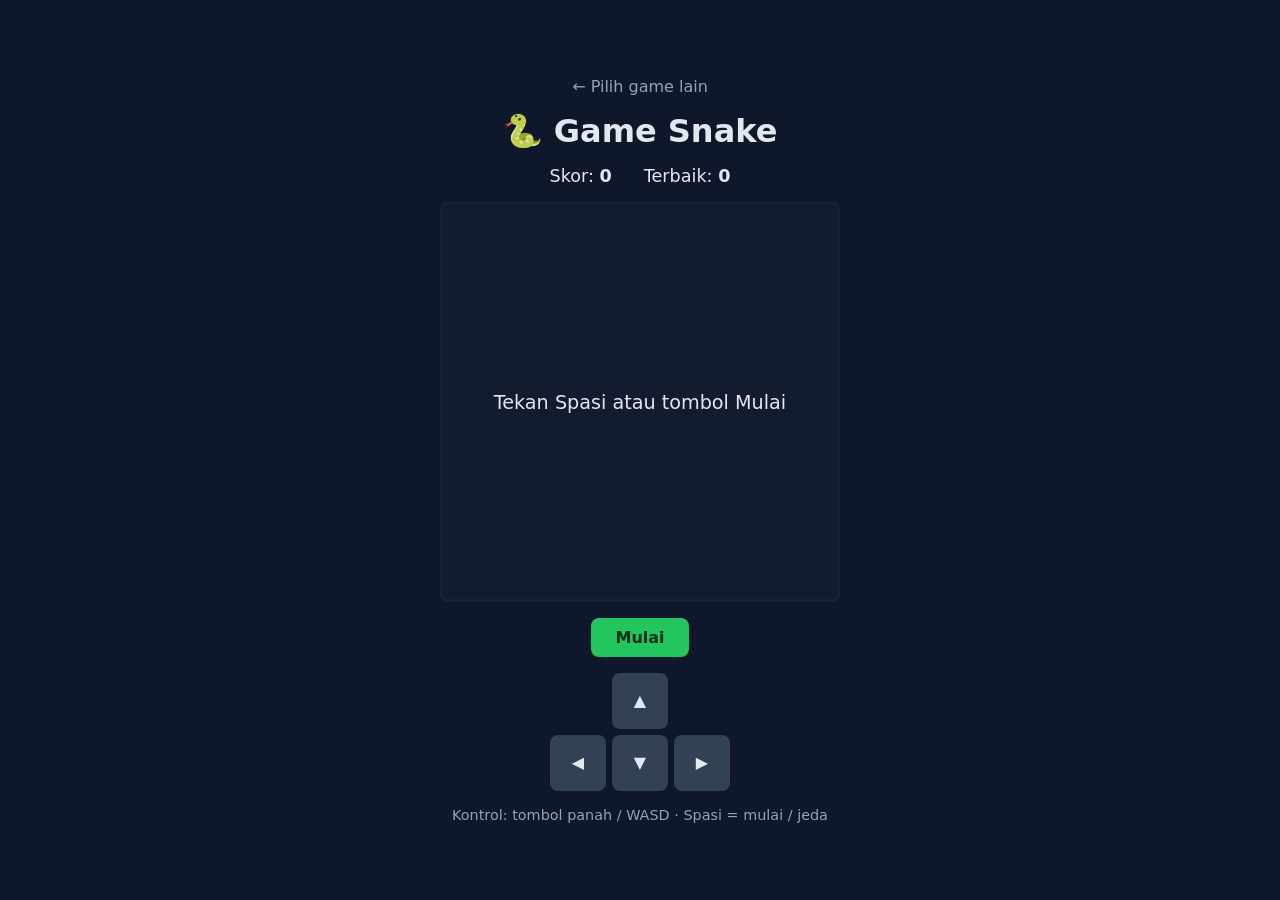
<file: snake.html>
<!DOCTYPE html>
<html lang="id">
    <head>
        <meta charset="UTF-8">
        <meta name="viewport" content="width=device-width, initial-scale=1.0">
        <title>Game Snake</title>
        <style>
            * {
                box-sizing: border-box;
            }

            body {
                margin: 0;
                min-height: 100vh;
                display: flex;
                flex-direction: column;
                align-items: center;
                justify-content: center;
                gap: 1rem;
                padding: 1rem;
                font-family: system-ui, -apple-system, "Segoe UI", Roboto, sans-serif;
                background: #0f172a;
                color: #e2e8f0;
            }

            h1 {
                margin: 0;
            }

            .kembali {
                color: #94a3b8;
                text-decoration: none;
            }

            .kembali:hover {
                color: #e2e8f0;
            }

            .info {
                display: flex;
                gap: 2rem;
                font-size: 1.1rem;
            }

            .papan {
                position: relative;
                width: min(400px, 100%);
            }

            canvas {
                display: block;
                width: 100%;
                aspect-ratio: 1;
                background: #1e293b;
                border: 3px solid #334155;
                border-radius: 8px;
            }

            .pesan {
                position: absolute;
                inset: 0;
                display: grid;
                place-items: center;
                margin: 0;
                padding: 1rem;
                text-align: center;
                font-size: 1.2rem;
                background: rgba(15, 23, 42, 0.75);
                border-radius: 8px;
            }

            .pesan[hidden] {
                display: none;
            }

            button {
                font: inherit;
                cursor: pointer;
                border: none;
                border-radius: 8px;
                background: #22c55e;
                color: #052e16;
                font-weight: 700;
                padding: 0.6rem 1.5rem;
            }

            .tombol-arah {
                display: grid;
                grid-template-columns: repeat(3, 56px);
                gap: 6px;
            }

            .tombol-arah button {
                height: 56px;
                padding: 0;
                background: #334155;
                color: #e2e8f0;
            }

            .tombol-arah [data-arah="atas"] { grid-column: 2; }
            .tombol-arah [data-arah="kiri"] { grid-column: 1; grid-row: 2; }
            .tombol-arah [data-arah="bawah"] { grid-column: 2; grid-row: 2; }
            .tombol-arah [data-arah="kanan"] { grid-column: 3; grid-row: 2; }

            .petunjuk {
                margin: 0;
                color: #94a3b8;
                font-size: 0.9rem;
                text-align: center;
            }
        </style>
    </head>
    <body>
        <a class="kembali" href="index.html">← Pilih game lain</a>

        <h1>🐍 Game Snake</h1>

        <div class="info">
            <span>Skor: <strong id="skor">0</strong></span>
            <span>Terbaik: <strong id="terbaik">0</strong></span>
        </div>

        <div class="papan">
            <canvas id="kanvas" width="400" height="400"></canvas>
            <p class="pesan" id="pesan">Tekan Spasi atau tombol Mulai</p>
        </div>

        <button id="tombol-mulai">Mulai</button>

        <div class="tombol-arah">
            <button data-arah="atas" aria-label="Atas">▲</button>
            <button data-arah="kiri" aria-label="Kiri">◀</button>
            <button data-arah="bawah" aria-label="Bawah">▼</button>
            <button data-arah="kanan" aria-label="Kanan">▶</button>
        </div>

        <p class="petunjuk">Kontrol: tombol panah / WASD · Spasi = mulai / jeda</p>

        <script>
            // ===== PENGATURAN =====
            const kanvas = document.getElementById("kanvas");
            const ctx = kanvas.getContext("2d");
            const UKURAN_KOTAK = 20;                       // ukuran satu kotak (piksel)
            const JUMLAH_KOTAK = kanvas.width / UKURAN_KOTAK; // 20 x 20 kotak
            const KECEPATAN_AWAL = 150;                    // milidetik per langkah

            const elSkor = document.getElementById("skor");
            const elTerbaik = document.getElementById("terbaik");
            const elPesan = document.getElementById("pesan");
            const tombolMulai = document.getElementById("tombol-mulai");

            const ARAH = {
                atas: { x: 0, y: -1 },
                bawah: { x: 0, y: 1 },
                kiri: { x: -1, y: 0 },
                kanan: { x: 1, y: 0 },
            };

            // ===== STATUS GAME =====
            let ular, arah, arahBerikutnya, makanan, skor, kecepatan, timer;
            let sedangMain = false;
            let terbaik = Number(localStorage.getItem("snake-terbaik")) || 0;
            elTerbaik.textContent = terbaik;

            function mulaiGame() {
                ular = [
                    { x: 10, y: 10 },
                    { x: 9, y: 10 },
                    { x: 8, y: 10 },
                ];
                arah = ARAH.kanan;
                arahBerikutnya = ARAH.kanan;
                skor = 0;
                kecepatan = KECEPATAN_AWAL;
                elSkor.textContent = skor;
                taruhMakanan();
                lanjutkan();
            }

            function lanjutkan() {
                sedangMain = true;
                elPesan.hidden = true;
                tombolMulai.textContent = "Jeda";
                clearInterval(timer);
                timer = setInterval(langkah, kecepatan);
            }

            function jeda() {
                sedangMain = false;
                clearInterval(timer);
                tampilkanPesan("Jeda — tekan Spasi untuk lanjut");
                tombolMulai.textContent = "Lanjut";
            }

            function gameOver() {
                sedangMain = false;
                clearInterval(timer);
                ular = null; // tandai bahwa game harus diulang dari awal
                if (skor > terbaik) {
                    terbaik = skor;
                    localStorage.setItem("snake-terbaik", terbaik);
                    elTerbaik.textContent = terbaik;
                }
                tampilkanPesan(`Game Over! Skor: ${skor}`);
                tombolMulai.textContent = "Main Lagi";
            }

            function tampilkanPesan(teks) {
                elPesan.textContent = teks;
                elPesan.hidden = false;
            }

            // Taruh makanan di kotak acak yang tidak tertutup badan ular
            function taruhMakanan() {
                do {
                    makanan = {
                        x: Math.floor(Math.random() * JUMLAH_KOTAK),
                        y: Math.floor(Math.random() * JUMLAH_KOTAK),
                    };
                } while (ular.some((bagian) => bagian.x === makanan.x && bagian.y === makanan.y));
            }

            // ===== SATU LANGKAH PERMAINAN =====
            function langkah() {
                arah = arahBerikutnya;
                const kepala = { x: ular[0].x + arah.x, y: ular[0].y + arah.y };

                // Menabrak dinding?
                const kenaDinding =
                    kepala.x < 0 || kepala.y < 0 || kepala.x >= JUMLAH_KOTAK || kepala.y >= JUMLAH_KOTAK;
                // Menabrak badan sendiri?
                const kenaBadan = ular.some((bagian) => bagian.x === kepala.x && bagian.y === kepala.y);

                if (kenaDinding || kenaBadan) {
                    gameOver();
                    return;
                }

                ular.unshift(kepala); // tambah kepala baru di depan

                if (kepala.x === makanan.x && kepala.y === makanan.y) {
                    skor++;
                    elSkor.textContent = skor;
                    taruhMakanan();
                    // Makin lama makin cepat (paling cepat 60 ms)
                    if (kecepatan > 60) {
                        kecepatan -= 4;
                        clearInterval(timer);
                        timer = setInterval(langkah, kecepatan);
                    }
                } else {
                    ular.pop(); // tidak makan: buang ekor supaya panjang tetap
                }

                gambar();
            }

            // ===== MENGGAMBAR =====
            function gambarKotak(x, y, warna) {
                ctx.fillStyle = warna;
                ctx.fillRect(x * UKURAN_KOTAK + 1, y * UKURAN_KOTAK + 1, UKURAN_KOTAK - 2, UKURAN_KOTAK - 2);
            }

            function gambar() {
                ctx.clearRect(0, 0, kanvas.width, kanvas.height);
                if (!ular) return;

                // Makanan
                gambarKotak(makanan.x, makanan.y, "#ef4444");

                // Ular: kepala lebih terang dari badan
                ular.forEach((bagian, i) => {
                    gambarKotak(bagian.x, bagian.y, i === 0 ? "#4ade80" : "#16a34a");
                });
            }

            // ===== KONTROL =====
            function ubahArah(namaArah) {
                const baru = ARAH[namaArah];
                // Ular tidak boleh langsung berbalik arah
                if (baru.x === -arah.x && baru.y === -arah.y) return;
                arahBerikutnya = baru;
            }

            function tombolMulaiDitekan() {
                if (sedangMain) jeda();
                else if (ular) lanjutkan();
                else mulaiGame();
            }

            const tombolKeyboard = {
                ArrowUp: "atas", w: "atas", W: "atas",
                ArrowDown: "bawah", s: "bawah", S: "bawah",
                ArrowLeft: "kiri", a: "kiri", A: "kiri",
                ArrowRight: "kanan", d: "kanan", D: "kanan",
            };

            document.addEventListener("keydown", (e) => {
                if (e.key === " ") {
                    e.preventDefault();
                    tombolMulaiDitekan();
                    return;
                }
                const namaArah = tombolKeyboard[e.key];
                if (namaArah && sedangMain) {
                    e.preventDefault(); // supaya halaman tidak ikut menggulir
                    ubahArah(namaArah);
                }
            });

            tombolMulai.addEventListener("click", () => {
                tombolMulai.blur(); // agar Spasi tidak ikut "mengklik" tombol ini lagi
                tombolMulaiDitekan();
            });

            document.querySelectorAll(".tombol-arah button").forEach((tombol) => {
                tombol.addEventListener("click", () => {
                    if (sedangMain) ubahArah(tombol.dataset.arah);
                });
            });

            gambar();
        </script>
    </body>
</html>
</file>
